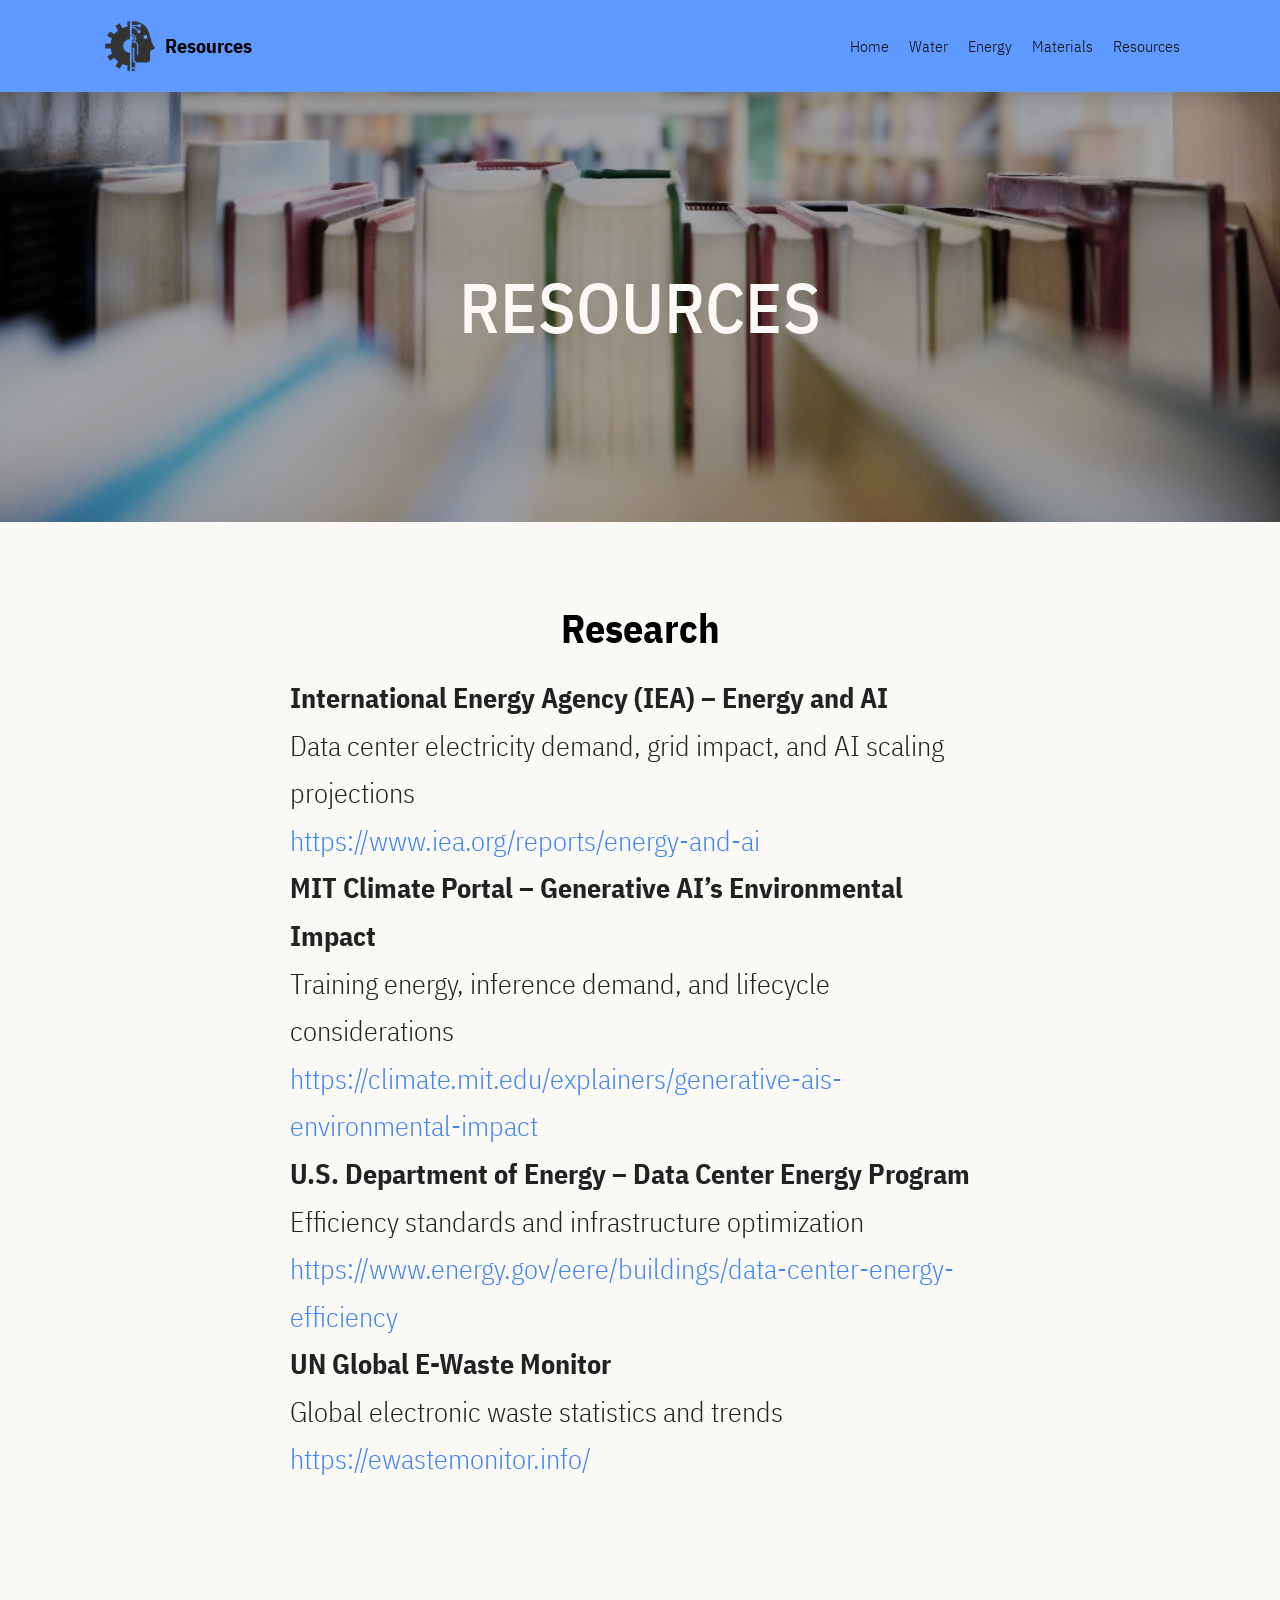
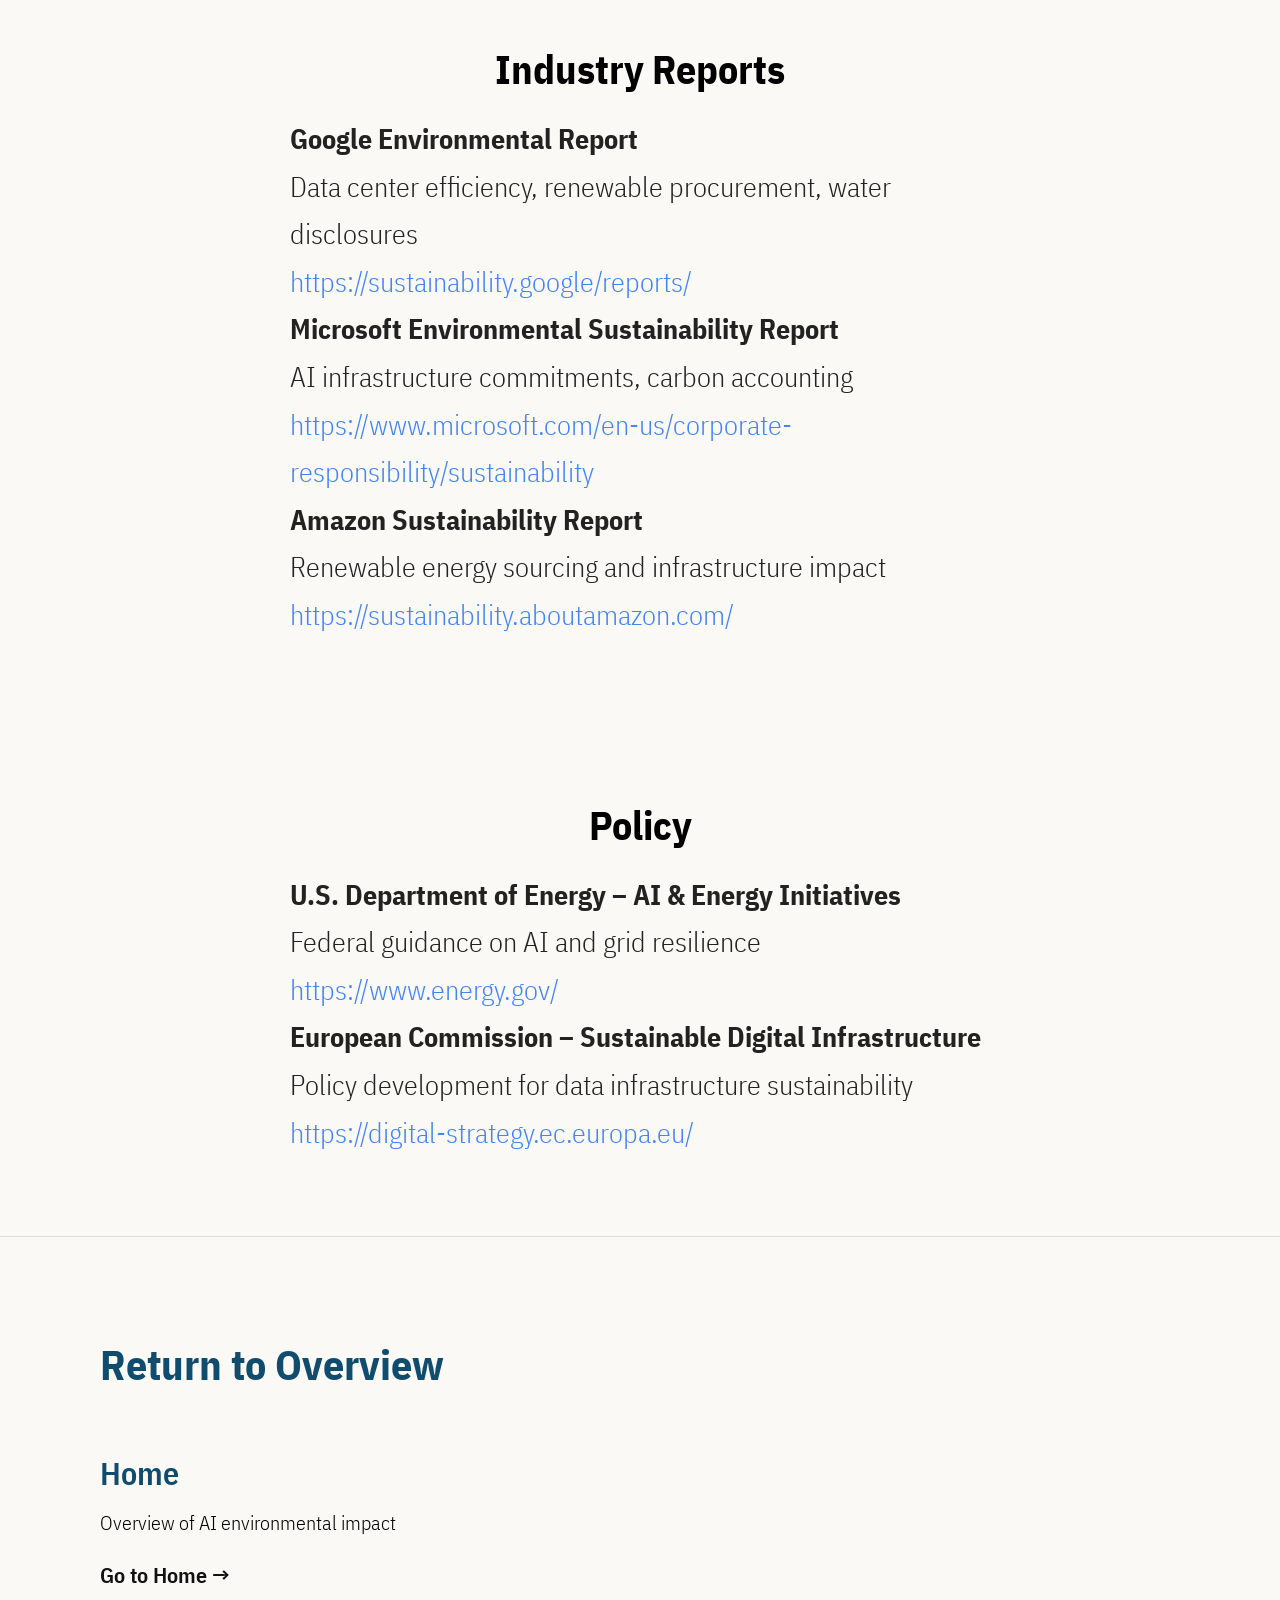
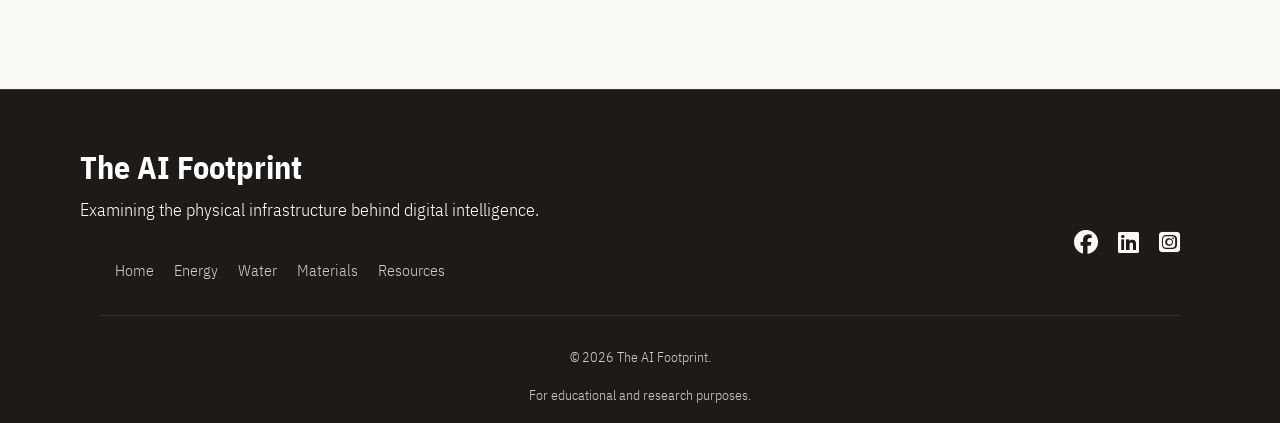
<file: resources.html>
<!doctype html>
<html>
<head>
<meta charset="UTF-8">
<meta name="viewport" content="width=device-width, initial-scale=1.0">
<meta name="description" content="Resources">
<title>Resources</title>

<link rel="stylesheet" href="css/styles.css">
<link rel="stylesheet"
    href="https://cdnjs.cloudflare.com/ajax/libs/font-awesome/6.5.2/css/all.min.css">
</head>

<body>

<!-- header -->
<header>
  <div class="container">

    <a href="index.html" class="header-logo">
      <img src="img/AdobeStock_631390583.png">
      <strong>Resources</strong>
    </a>

    <button class="menu-btn" id="menuBtn"> ☰ </button>

    <nav id="nav">
      <ul>
        <li><a href="index.html">Home</a></li>
        <li><a href="water.html">Water</a></li>
        <li><a href="energy.html">Energy</a></li>
        <li><a href="materials.html">Materials</a></li>
        <li><a href="resources.html">Resources</a></li>
      </ul>
    </nav>

  </div>
</header>

<!-- hero -->
<div class="hero-resources">
  <div class="container">
    <h1>Resources</h1>
  </div>
</div>

<!-- content -->
<div class="cooling-section">
  <div class="container">

    <h1 class="center-heading">Research</h1>

    <p>
      <strong>International Energy Agency (IEA) – Energy and AI</strong><br>
      Data center electricity demand, grid impact, and AI scaling projections<br>
      <a href="https://www.iea.org/reports/energy-and-ai" target="_blank">
        https://www.iea.org/reports/energy-and-ai
      </a>
    </p>

    <p>
      <strong>MIT Climate Portal – Generative AI’s Environmental Impact</strong><br>
      Training energy, inference demand, and lifecycle considerations<br>
      <a href="https://climate.mit.edu/explainers/generative-ais-environmental-impact" target="_blank">
        https://climate.mit.edu/explainers/generative-ais-environmental-impact
      </a>
    </p>

    <p>
      <strong>U.S. Department of Energy – Data Center Energy Program</strong><br>
      Efficiency standards and infrastructure optimization<br>
      <a href="https://www.energy.gov/eere/buildings/data-center-energy-efficiency" target="_blank">
        https://www.energy.gov/eere/buildings/data-center-energy-efficiency
      </a>
    </p>

    <p>
      <strong>UN Global E-Waste Monitor</strong><br>
      Global electronic waste statistics and trends<br>
      <a href="https://ewastemonitor.info/" target="_blank">
        https://ewastemonitor.info/
      </a>
    </p>

  </div>
</div>

<!-- industry reports -->
<div class="cooling-section">
  <div class="container">

    <h1 class="center-heading">Industry Reports</h1>

    <p>
      <strong>Google Environmental Report</strong><br>
      Data center efficiency, renewable procurement, water disclosures<br>
      <a href="https://sustainability.google/reports/" target="_blank">
        https://sustainability.google/reports/
      </a>
    </p>

    <p>
      <strong>Microsoft Environmental Sustainability Report</strong><br>
      AI infrastructure commitments, carbon accounting<br>
      <a href="https://www.microsoft.com/en-us/corporate-responsibility/sustainability" target="_blank">
        https://www.microsoft.com/en-us/corporate-responsibility/sustainability
      </a>
    </p>

    <p>
      <strong>Amazon Sustainability Report</strong><br>
      Renewable energy sourcing and infrastructure impact<br>
      <a href="https://sustainability.aboutamazon.com/" target="_blank">
        https://sustainability.aboutamazon.com/
      </a>
    </p>

  </div>
</div>

<!-- policy -->
<div class="cooling-section">
  <div class="container">

    <h1 class="center-heading">Policy</h1>

    <p>
      <strong>U.S. Department of Energy – AI & Energy Initiatives</strong><br>
      Federal guidance on AI and grid resilience<br>
      <a href="https://www.energy.gov/" target="_blank">
        https://www.energy.gov/
      </a>
    </p>

    <p>
      <strong>European Commission – Sustainable Digital Infrastructure</strong><br>
      Policy development for data infrastructure sustainability<br>
      <a href="https://digital-strategy.ec.europa.eu/" target="_blank">
        https://digital-strategy.ec.europa.eu/
      </a>
    </p>

  </div>
</div>

<!-- return link -->
<section class="explore-section">
  <div class="container">

    <h2 class="explore-title">Return to Overview</h2>

    <div class="explore-grid">

      <div class="explore-card">
        <h3>Home</h3>
        <p>Overview of AI environmental impact</p>
        <a href="index.html" class="explore-link">Go to Home →</a>
      </div>

    </div>

  </div>
</section>

<!-- footer -->
<footer>
	
<div class="hero-text">
  <span class="title">The AI Footprint</span>
  <span class="subtitle">
    Examining the physical infrastructure behind digital intelligence.
  </span>
</div>
  <div class="container">

    <div class="footer-column">

      <div class="footer-nav">
        <ul>
          <li><a href="index.html">Home</a></li>
          <li><a href="energy.html">Energy</a></li>
          <li><a href="water.html">Water</a></li>
          <li><a href="materials.html">Materials</a></li>
          <li><a href="resources.html">Resources</a></li>
        </ul>
      </div>

      <div class="footer-social">
        <a href="#"><i class="fa-brands fa-facebook"></i></a>
        <a href="#"><i class="fa-brands fa-linkedin"></i></a>
        <a href="#"><i class="fa-brands fa-square-instagram"></i></a>
      </div>

    </div>

    <hr>

    <div class="footer-copyright">
      <p>&copy; 2026 The AI Footprint.</p>
		 <p>For educational and research purposes.</p>
    </div>

  </div>
</footer>
<script>
  const menuBtn = document.getElementById("menuBtn");
  const nav = document.getElementById("nav");

  menuBtn.addEventListener("click", function () {
    nav.classList.toggle("open");
  });
</script>
</body>
</html>
</file>
<file: css/styles.css>
@charset "UTF-8";
/* CSS Document */
@import url('https://fonts.googleapis.com/css2?family=IBM+Plex+Sans+Condensed:ital,wght@0,300;0,400;0,500;0,600;0,700;1,300;1,400;1,500;1,600;1,700&display=swap');

/* =========================
   ROOT VARIABLES
========================= */ :root {
  --container-padding: 60px;
}
/* =========================
   RESET / CORE
========================= */
* {
  box-sizing: border-box;
  margin: 0;
  padding: 0;
}
body {
  font-family: "IBM Plex Sans Condensed", sans-serif;
  font-weight: 300;
  background-color: #FAF9F6;	
}
/* =========================
   SPACING UTILITIES
   8px scale
========================= */
/* Margin */
.m-0 {
  margin: 0;
}
.m-1 {
  margin: 8px;
}
.m-2 {
  margin: 16px;
}
.m-3 {
  margin: 24px;
}
.m-4 {
  margin: 32px;
}
.m-5 {
  margin: 40px;
}
.m-6 {
  margin: 48px;
}
/* Margin Top */
.mt-0 {
  margin-top: 0;
}
.mt-1 {
  margin-top: 8px;
}
.mt-2 {
  margin-top: 16px;
}
.mt-3 {
  margin-top: 24px;
}
.mt-4 {
  margin-top: 32px;
}
.mt-5 {
  margin-top: 40px;
}
.mt-6 {
  margin-top: 48px;
}
/* Margin Bottom */
.mb-0 {
  margin-bottom: 0;
}
.mb-1 {
  margin-bottom: 8px;
}
.mb-2 {
  margin-bottom: 16px;
}
.mb-3 {
  margin-bottom: 24px;
}
.mb-4 {
  margin-bottom: 32px;
}
.mb-5 {
  margin-bottom: 40px;
}
.mb-6 {
  margin-bottom: 48px;
}
/* Margin Left */
.ml-0 {
  margin-left: 0;
}
.ml-1 {
  margin-left: 8px;
}
.ml-2 {
  margin-left: 16px;
}
.ml-3 {
  margin-left: 24px;
}
.ml-4 {
  margin-left: 32px;
}
.ml-5 {
  margin-left: 40px;
}
.ml-6 {
  margin-left: 48px;
}
/* Margin Right */
.mr-0 {
  margin-right: 0;
}
.mr-1 {
  margin-right: 8px;
}
.mr-2 {
  margin-right: 16px;
}
.mr-3 {
  margin-right: 24px;
}
.mr-4 {
  margin-right: 32px;
}
.mr-5 {
  margin-right: 40px;
}
.mr-6 {
  margin-right: 48px;
}
/* Horizontal Margin */
.mx-0 {
  margin-left: 0;
  margin-right: 0;
}
.mx-1 {
  margin-left: 8px;
  margin-right: 8px;
}
.mx-2 {
  margin-left: 16px;
  margin-right: 16px;
}
.mx-3 {
  margin-left: 24px;
  margin-right: 24px;
}
.mx-4 {
  margin-left: 32px;
  margin-right: 32px;
}
.mx-auto {
  margin-left: auto;
  margin-right: auto;
}
/* Vertical Margin */
.my-0 {
  margin-top: 0;
  margin-bottom: 0;
}
.my-1 {
  margin-top: 8px;
  margin-bottom: 8px;
}
.my-2 {
  margin-top: 16px;
  margin-bottom: 16px;
}
.my-3 {
  margin-top: 24px;
  margin-bottom: 24px;
}
.my-4 {
  margin-top: 32px;
  margin-bottom: 32px;
}
/* Padding */
.p-0 {
  padding: 0;
}
.p-1 {
  padding: 8px;
}
.p-2 {
  padding: 16px;
}
.p-3 {
  padding: 24px;
}
.p-4 {
  padding: 32px;
}
.p-5 {
  padding: 40px;
}
.p-6 {
  padding: 48px;
}
/* Padding Top */
.pt-0 {
  padding-top: 0;
}
.pt-1 {
  padding-top: 8px;
}
.pt-2 {
  padding-top: 16px;
}
.pt-3 {
  padding-top: 24px;
}
.pt-4 {
  padding-top: 32px;
}
/* Padding Bottom */
.pb-0 {
  padding-bottom: 0;
}
.pb-1 {
  padding-bottom: 8px;
}
.pb-2 {
  padding-bottom: 16px;
}
.pb-3 {
  padding-bottom: 24px;
}
.pb-4 {
  padding-bottom: 32px;
}
/* Padding Left */
.pl-0 {
  padding-left: 0;
}
.pl-1 {
  padding-left: 8px;
}
.pl-2 {
  padding-left: 16px;
}
.pl-3 {
  padding-left: 24px;
}
.pl-4 {
  padding-left: 32px;
}
/* Padding Right */
.pr-0 {
  padding-right: 0;
}
.pr-1 {
  padding-right: 8px;
}
.pr-2 {
  padding-right: 16px;
}
.pr-3 {
  padding-right: 24px;
}
.pr-4 {
  padding-right: 32px;
}
/* Horizontal Padding */
.px-1 {
  padding-left: 8px;
  padding-right: 8px;
}
.px-2 {
  padding-left: 16px;
  padding-right: 16px;
}
.px-3 {
  padding-left: 24px;
  padding-right: 24px;
}
/* Vertical Padding */
.py-1 {
  padding-top: 8px;
  padding-bottom: 8px;
}
.py-2 {
  padding-top: 16px;
  padding-bottom: 16px;
}
.py-3 {
  padding-top: 24px;
  padding-bottom: 24px;
}
/* =========================
   ANIMATIONS
========================= */
.fade-in-up {
  opacity: 0;
  transform: translateY(40px);
  animation: fadeUp 0.8s ease-out forwards;
}
@keyframes fadeUp {
  to {
    opacity: 1;
    transform: translateY(0);
  }
}
/* =========================
   TYPOGRAPHY
========================= */
h2 {
  font-size: 30px;
  font-weight: 500;
  margin-bottom: 8px;
}
h3 {
  font-size: 22px;
  font-weight: 600;
  margin-bottom: 8px;
}
p {
  font-size: 18px;
  font-weight: 300;
  line-height: 1.6;
  margin-bottom: 16px;
}
ul {
  padding-left: 15px;
  margin-bottom: 16px;
}
li {
  font-size: 18px;
  font-weight: 300;
  line-height: 1.8;
}
/* =========================
   LINKS
========================= */
a, a:visited {
  color: #4285F4;
  text-decoration: none;
}
a:hover {
  text-decoration: underline;
}
/* =========================
   LAYOUT
========================= */
.container {
  max-width: 1200px;
  margin: 0 auto;
  padding: 0 var(--container-padding);
}
.container-narrow {
  max-width: 800px;
  margin: 0 auto;
  padding: 0 var(--container-padding);
}
/* =========================
   BUTTONS
========================= */
.secondary-btn, .secondary-btn:active, .secondary-btn:visited {
  padding: 12px 18px;
  background-color: #5E9AFF;
  border-radius: 6px;
  text-decoration: none;
  font-size: 16px;
  color: #000;
}
.secondary-btn:hover {
  background-color: #4285F4;
  transition: all 250ms;
  text-decoration: none;
}
.secondary-btn i {
  margin-left: 6px;
}
/* =========================
   ANIMATIONS
========================= */
@keyframes wobble {
  0% {
    transform: rotate(0deg);
  }
  25% {
    transform: rotate(-6deg);
  }
  50% {
    transform: rotate(6deg);
  }
  75% {
    transform: rotate(-3deg);
  }
  100% {
    transform: rotate(0deg);
  }
}
@keyframes spin {
  from {
    transform: rotate(0deg);
  }
  to {
    transform: rotate(360deg);
  }
}
/* =========================
   HEADER
========================= */
header {
  position: sticky;
  top: 0;
  background: #5E9AFF;
  z-index: 10;
}
header:has(+ *) {
  box-shadow: 0 6px 18px rgba(0,0,0,0.15);
}
header .container {
  display: flex;
  align-items: center;
  justify-content: space-between;
  position: relative;
  padding-top: 16px;
  padding-bottom: 16px;
}
.header-logo {
  display: flex;
  align-items: center;
  font-size: 20px;
  color: #111;
  text-decoration: none;
  z-index: 12;
}
a.header-logo, a.header-logo:hover, a.header-logo:active, a.header-logo:visited {
  color: black;
  text-decoration: none;
}
.header-logo img {
  width: 60px;
  margin-right: 5px;
  display: block;
  transition: transform 200ms ease;
}
.header-logo img:hover {
  animation: wobble 0.6s ease-in-out;
}
/* =========================
   NAVIGATION
========================= */
nav ul {
  list-style: none;
  display: flex;
  gap: 20px;
  margin-bottom: 0;
}
nav ul li {
  font-size: 16px;
}
nav a, nav a, nav a:active, nav a:visited {
  text-decoration: none;
  color: #111;
  border-bottom: 4px solid transparent;
  padding-bottom: 4px;
  transition: border-bottom 250ms ease;
}
nav a:hover {
  border-bottom: 4px solid #FAF9F6;
  text-decoration: none;
}
/* Hamburger */
.menu-btn {
  display: none;
  font-size: 28px;
  background: none;
  border: none;
  cursor: pointer;
}
/* =========================
   HERO
========================= */
.hero-home,
.hero-water,
.hero-energy,
.hero-materials,
.hero-resources {
  background-color: rgba(0, 0, 0, 0.35);
  background-blend-mode: multiply;
  background-size: cover;
  background-position: center;
  text-align: center;
  color: #FAF9F6;
  padding: 180px 0;
}


.hero-water {
  background-image: url("../img/AdobeStock_203503200.jpeg");
}

.hero-energy {
  background-image: url("../img/AdobeStock_503036660.jpeg");
}

.hero-materials {
  background-image: url("../img/AdobeStock_354803870.jpeg");
}

.hero-resources {
  background-image: url("../img/AdobeStock_107222974.jpeg");
}

.hero-water h1,
.hero-energy h1,
.hero-materials h1,
.hero-resources h1 {
  font-weight: 500;
  font-size: 70px;
  line-height: 1;
  text-transform: uppercase;

}
.hero-home h1 {
  font-weight: 500;
  font-style: normal;
  font-size: 70px;
  line-height: 1;
  text-transform: uppercase;
}
.hero-home h2 {
  font-weight: 300;
  font-style: normal;
  font-size: 40px;
  margin-bottom: 15px;
}
.carousel-item {
	height: 500px;
}
.carousel-caption {

    bottom: 30%!important;

}

/* =========================
   INTRO SECTION
========================= */

.intro-section {
  padding: 100px 0;
  text-align: center;
}

.intro-title {
  font-size: 60px;
  font-weight: 600;
  margin-bottom: 20px;
}

.intro-subtitle {
  font-size: 32px;
  font-weight: 300;
  margin-bottom: 40px;
}

.intro-section p {
  font-size: 20px;
  line-height: 1.8;
  margin-bottom: 24px;
}

.intro-list {
  max-width: 750px;
  margin: 30px auto;
  text-align: left;
  padding-left: 25px;
}

.intro-list li {
  margin-bottom: 16px;
  font-size: 20px;
  line-height: 1.7;
}

.intro-highlight {
  font-size: 26px;
  font-weight: 500;
  margin: 50px 0;
}

.explore-anchor {
  display: inline-block;
  margin-bottom: 80px;
  font-size: 20px;
  font-weight: 500;
}

.core-question {
  margin-top: 40px;
  padding-top: 50px;
  border-top: 1px solid #ccc;
}

.core-question h2 {
  font-size: 40px;
  margin-bottom: 20px;
}

.core-text {
  font-size: 28px;
  font-weight: 500;
}

.cooling-section {
  padding: 100px 0;
}

.section-heading {
  font-size: 72px;
  font-weight: 700;
  text-align: center;
  margin-bottom: 50px;
  line-height: 1;
}

.cooling-section p {
  font-size: 28px;
  line-height: 1.7;
  margin-bottom: 40px;
  color: #222;
}

/* spacing before second heading */

.section-heading:not(:first-child) {
  margin-top: 90px;
}
/* Mobile */

@media screen and (max-width: 800px) {

  .intro-title {
    font-size: 42px;
  }

  .intro-subtitle {
    font-size: 26px;
  }

  .intro-section p,
  .intro-list li {
    font-size: 18px;
  }

  .core-question h2 {
    font-size: 32px;
  }

  .core-text {
    font-size: 24px;
  }
}
/* =========================
   DESCRIPTION SECTION
========================= */
.training-section h1 {
  text-align: center;
}

.training-section p {
  text-align: left;
  max-width: 700px;
  margin: 0 auto 10px;
}
.cooling-section {
  padding: 80px 0;
}

.cooling-section p {
  max-width: 700px;
  margin: 0 auto;
}

.center-heading {
  text-align: center;
  margin-bottom: 20px;
  font-size: 40px;
}
/* =========================
   IMPACT GRID
========================= */

.impact-grid {
  display: grid;
  grid-template-columns: 1fr 1fr;
  gap: 60px;
  align-items: center;
  margin: 60px 0;
}

/* LEFT SIDE */

.impact-content {
  text-align: left;
}

.impact-content ul {
  padding-left: 25px;
}

.impact-content li {
  font-size: 22px;
  line-height: 1.8;
  margin-bottom: 24px;
}

/* RIGHT SIDE */

.impact-image img {
  width: 100%;
  border-radius: 6px;
  display: block;
}

/* MOBILE */

@media screen and (max-width: 800px) {

  .impact-grid {
    grid-template-columns: 1fr;
  }

  .impact-content li {
    font-size: 18px;
  }
}
/* =========================
   TABLE SECTION
========================= */
.water-table-section {
  padding: 80px 0;
}


.water-table-section h2 {
  font-size: 36px;
  margin-bottom: 30px;
  text-align: center;
}


.water-table {
  width: 100%;
  border-collapse: collapse;
  font-size: 22px;
  margin-top: 20px;
}

.water-table th,
.water-table td {
  border: 2px solid #333;
  padding: 20px;
  text-align: left;
  vertical-align: top;
}

.water-table th {
  font-size: 24px;
  font-weight: 700;
  background-color: #f2f2f2;
}


.table-note {
  display: block;
  width: 100%;
  max-width: none;     
  margin: 20px 0 0 0; 
  text-align: left !important;
  font-size: 22px;
}
.water-table-section {
  text-align: left;
}
.table-note {
  max-width: 700px;
  margin: 20px 0 0 0;  
  text-align: left;
}
/* =========================
   QUOTE SECTION
========================= */
.quote-section-home {
  background-color: #1e1a18;
}
.quote-section-home-columns {
  display: grid;
  grid-template-columns: 1fr 1fr;
  align-items: center;
  gap: 60px;
  padding-top: 80px;
  padding-bottom: 80px;
}
.quote-image-home-container {
  max-width: 100%;
}
.quote-image-home-container img {
  width: 100%;
}
.quote-text-home {
  position: relative;
  margin: 20px 0;
  padding: 20px;
  color: #FAF9F6;
  font-size: 24px;
  font-weight: 300;
  line-height: 1.75;
}
.quote-text-home::before {
  content: "“";
  position: absolute;
  top: -60px;
  left: 15px;
  font-size: 90px;
  color: #cdbe6e;
  font-family: Constantia, "Lucida Bright", "DejaVu Serif", Georgia, serif;
}
.quote-text-home span {
  display: block;
  font-size: 18px;
  letter-spacing: 1px;
}
@media (max-width: 800px) {
  .water-table {
    font-size: 16px;
  }
}
/* =========================
   PILLAR SECTION
========================= */
.pillar-section {
  padding: 100px 0 150px;
  background-color: #1e1a18;
  color: #FAF9F6;
}
.pillar-section h2 {
  text-align: center;
  margin-bottom: 50px;
}
.pillar-section-container {
  display: grid;
  grid-template-columns: 1fr 1fr 1fr;
  gap: 40px;
}
.pillar-image {
  width: 100%;
  margin-bottom: 15px;
}
.pillar-section-container h3 {
  display: inline-block;
  margin-bottom: 30px;
  padding-bottom: 10px;
  text-align: center;
  text-transform: uppercase;
  border-bottom: solid 3px #cdbe6e;
}
/* =========================
   SUB PAGES
========================= */
.sub-page-title {
  background-color: rgba(0, 0, 0, 0.35);
  background-blend-mode: multiply;
  background-size: cover;
  background-position: center 40%;
  text-align: center;
  color: #FAF9F6;
  padding: 80px 0;
}
.sub-page-title h1 {
  font-weight: 500;
  font-style: normal;
  font-size: 50px;
  line-height: 1;
  text-transform: uppercase;
}
.sub-page-content {
  padding-top: 60px;
  padding-bottom: 60px;
}
.sub-page-callout {
  background: #efefef;
  padding: 30px;
  margin-bottom: 30px;
  text-align: center;
  font-size: 24px;
  border-radius: 6px;
}
/* =========================
   three infrastructor
========================= */
	.layers-section {
  padding: 100px 0;
}

.layers-section h2 {
  text-align: center;
  margin-bottom: 60px;
}

.layers-grid {
  display: grid;
  grid-template-columns: 1fr 1fr;
  gap: 40px;
  align-items: center;
}

.layer-image img {
  width: 100%;
  display: block;
  border-radius: 6px;
}

.layer-text h3 {
  margin-bottom: 10px;
}

.layer-text p {
  margin-bottom: 15px;
}
	@media screen and (max-width: 800px) {
  .layers-grid {
    grid-template-columns: 1fr;
  }
		.carousel-item {
	height: auto;
}
}
/* =========================
   EXPLORE SECTION
========================= */

.explore-section {
  padding: 100px 0;
  border-top: 1px solid #ddd;
}

.explore-title {
  font-size: 42px;
  font-weight: 700;
  color: #0F4C6E;
  margin-bottom: 60px;
}

.explore-grid {
  display: grid;
  grid-template-columns: 1fr 1fr;
  gap: 50px;
}

.explore-card h3 {
  font-size: 32px;
  font-weight: 600;
  color: #0F4C6E;
  margin-bottom: 12px;
}

.explore-card p {
  font-size: 20px;
  line-height: 1.7;
  margin-bottom: 20px;
}

.explore-link {
  font-size: 22px;
  font-weight: 600;
  color: #111;
  text-decoration: none;
}

.explore-link:hover {
  text-decoration: underline;
}

/* =========================
   FOOTER
========================= */
footer {
  padding: 1px 0;
  background-color: #1e1a18;
  border-top: solid 1px #333;
}
footer hr {
  border: none;
  height: 1px;
  background-color: #333;
  margin: 30px 0;
}
.footer-column {
  display: grid;
  grid-template-columns: auto auto;
  justify-content: space-between;
}
.footer-nav ul {
  list-style: none;
  display: flex;
  gap: 20px;
  margin-bottom: 0;
	margin-top: 30px;
}
.footer-nav ul li {
  font-size: 16px;
}
.footer-nav ul a {
  color: #ccc;
  text-decoration: none;
}
.footer-nav ul a:hover {
  text-decoration: underline;
}
.footer-social {
  display: flex;
  gap: 20px;
  color: #FAF9F6;
}
.footer-social a {
  color: #FAF9F6;
  font-size: 24px;
}
.footer-social a:hover {
  color: #cdbe6e;
  transition: all 250ms;
}
.footer-copyright p {
  color: #ccc;
  font-size: 14px;
  text-align: center;
}
.hero-text {
  max-width: 700px;
  margin-left: 80px;   
  margin-top: 60px;
  text-align: left;

  font-size: 32px;
  line-height: 1.3;
  color: #FFF;
}

.hero-text .title {
  font-weight: 700;
  display: block;
  margin-bottom: 1px;
line-height: 1;
}

.hero-text .subtitle {
  font-weight: 300;
  font-size: 18px;
	line-height: 1.5;
	
}

/* TABLET */
@media screen and (max-width: 800px) {

  .menu-btn {
    display: block;
    z-index: 20;
  }

  nav {
    display: none;
    position: absolute;
    top: 100%;
    left: 0;
    width: 100%;
    background: #5E9AFF;
    padding: 20px 0;
  }

  nav.open {
    display: block;
    opacity: 1;
  }

  nav ul {
    flex-direction: column;
    align-items: center;
    gap: 0;
  }

  nav ul li {
    width: 100%;
    text-align: center;
    padding: 15px 0;
    border-top: 1px solid rgba(255,255,255,0.2);
  }

  nav a {
    display: block;
    width: 100%;
  }
}

/* MOBILE */
@media screen and (max-width: 500px) {

  :root {
    --container-padding: 20px;
  }

  .hero-home h1 {
    font-size: 40px;
  }

  .hero-home h2 {
    font-size: 24px;
  }

  .footer-nav ul {
    flex-direction: column;
    text-align: center;
  }
}
</file>
